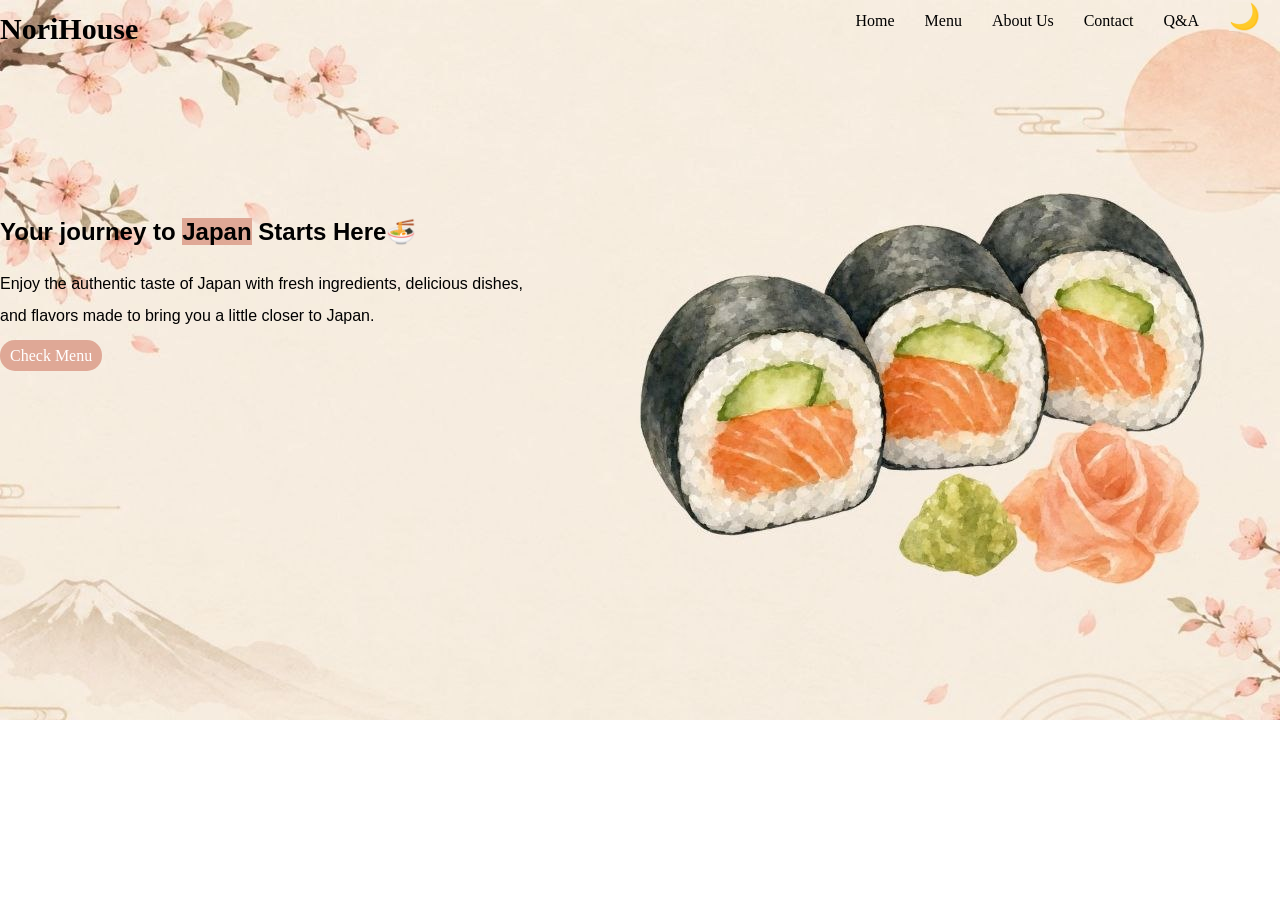
<file: index.html>
<!DOCTYPE html>
<html lang="en">
<head>
    <meta charset="UTF-8">
    <meta name="viewport" content="width=device-width, initial-scale=1.0">
    <title>Nori House</title>
    <link rel="stylesheet" href="style.css">

 
     
     
</head>
<body>
   
    <header>
        <h3 class="H3" >NoriHouse</h3>
        <ul>
           <li><a href="#hero-section" class="A"  > Home </a></li>  
           <li> <a href="menu.html" class="A">  Menu </a> </li>  
           <li> <a href="WhyChooseNoriHouse.html" class="A"> About Us </a></li> 
           <li>  <a href="contact.html" class="A">  Contact </a></li>
            <li>  <a href="questions&answers.html" class="A">  Q&A</a></li>
           <li> <button id="butt">🌙</button></li>
            
        </ul>
    </header>
    <section class="hero-section">
        <div class="info-hero">
            <h1>Your journey to <mark>Japan</mark> Starts Here🍜</h1>
            <div>
                <p>Enjoy the authentic taste of Japan with fresh ingredients, delicious
                   dishes,<br> and flavors made to bring you a little closer to Japan.
                </p>
            <a href="menu.html"  >Check Menu</a>
            </div>

        </div>

    </section>
 
    <script src="script.js" defer></script>
    
</body>
</html>
</file>
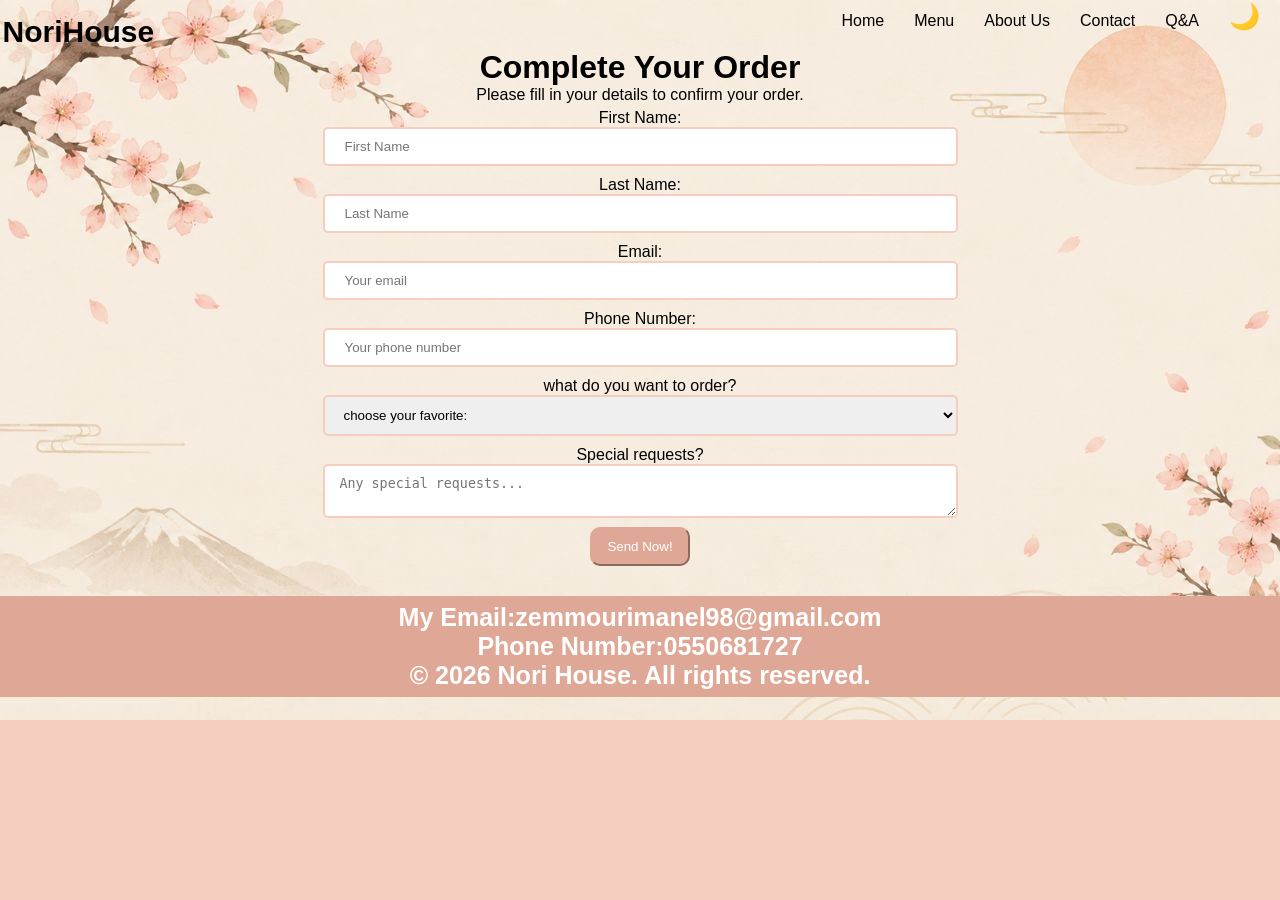
<file: contact.html>
<!DOCTYPE html>
<html lang="en">
<head>
    <meta charset="UTF-8">
    <meta name="viewport" content="width=device-width, initial-scale=1.0">
    <title>Order Now</title>
    <link rel="stylesheet" href="contact.css">
     
</head>
<body>
    <header>
        <h3 class="H3" >NoriHouse</h3>
        <ul>
           <li><a href="index.html" class="A"> Home </a></li>  
           <li> <a href="menu.html" class="A">  Menu </a> </li>  
           <li> <a href="WhyChooseNoriHouse.html" class="A"> About Us </a></li> 
           <li>  <a href="contact.html" class="A">  Contact </a></li>
            <li>  <a href="questions&answers.html" class="A">  Q&A</a></li>
           <li> <button id="butt">🌙</button></li>
            
        </ul>
    </header>
    <div class="container">
        <div class="box">
            <h1>Complete Your Order</h1>
            <p>Please fill in your details to confirm your order.</p>
            <form
                action="https://formspree.io/f/xbgdezzp"
                method="POST"
            >
                 
                <div class="box-element"> 
                <lable for="first-name">First Name:</lable><br>
                <input id="first-name" name="first_name" type="text" placeholder="First Name" required>
                </div>
                <div class="box-element">
                    <lable for="last-name">Last Name:</lable><br>
                    <input id="last-name" name="last_name"   type="text" placeholder="Last Name" required>
                </div>
                <div  class="box-element"> 
                <lable for="email">Email:</lable><br>
                <input id="email" type="email" name="email_user" placeholder="Your email" required>
                </div>
                <div  class="box-element">
                    <lable for="phone">Phone Number:</lable><br>
                    <input id="phone" type="number" placeholder="Your phone number" required>
                </div>
                <div  class="box-element">
                    <lable for="first-name">what do you want to order?</lable><br>
                    <select name="order">
                        <option>choose your favorite:</option>
                        <option>Nigiri</option>
                        <option>california sushi</option>
                        <option>Uramaki</option>
                        <option>Ramen</option>
                        <option>Miso soup</option>
                        <option>Soba</option>
                        <option>Chicken Teriyaki </option>
                        <option>Beef Gyudon</option>
                        <option>Moshi</option>
                        <option>Dorayaki</option>
                        <option>Matcha Ice Cream</option>
                    </select>
                </div>
                <div  class="box-element">
                    <label for="requests">Special requests?</label><br>
                    <textarea id="requests" name="request" placeholder="Any special requests..."></textarea>
                </div>
                <button type="submit" class="bu" >Send Now!</button>
                <footer>
                
                   <a href="">My Email:zemmourimanel98@gmail.com</a>
                   <p>Phone Number:0550681727</p>
                   <p>© 2026 Nori House. All rights reserved.</p>
                 
                </footer>

            </form>

        </div>

    </div>
    <script src="script.js" defer></script>
    
</body>
</html>
</file>
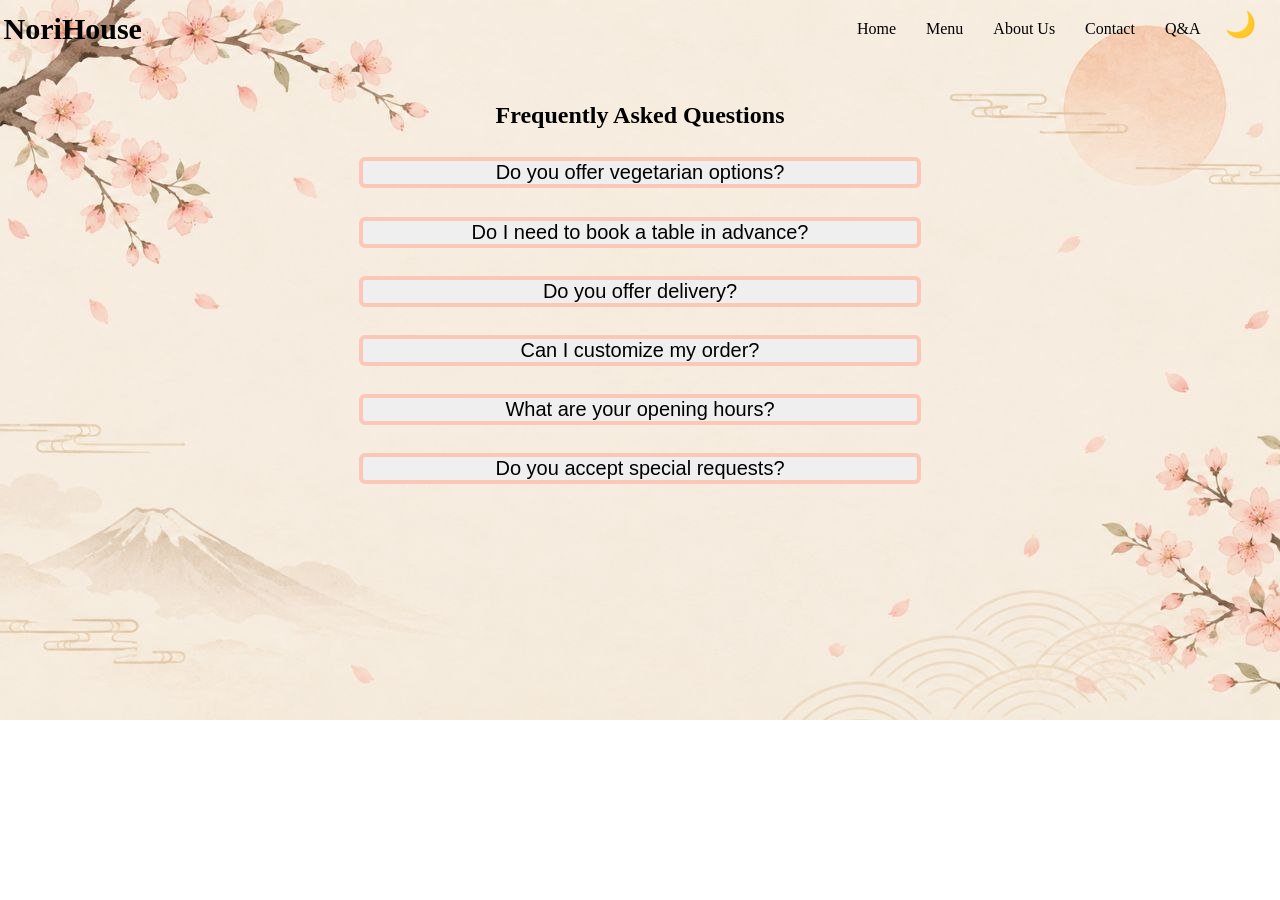
<file: questions&answers.html>
<!DOCTYPE html>
<html lang="en">
<head>
    <meta charset="UTF-8">
    <meta name="viewport" content="width=device-width, initial-scale=1.0">
    <title>Document</title>
    <link rel="stylesheet" href="questions&answers.css">
</head>
<body>
    <div class="container"> 
    <header>
        <h3 class="H3" >NoriHouse</h3>
        <ul>
           <li><a href="index.html" class="A"> Home </a></li>  
           <li> <a href="menu.html" class="A">  Menu </a> </li>  
           <li> <a href="WhyChooseNoriHouse.html" class="A"> About Us </a></li> 
           <li>  <a href="contact.html" class="A">  Contact </a></li>
            <li>  <a href="questions&answers.html" class="A">  Q&A</a></li>
           <li> <button id="butt">🌙</button></li>
            
        </ul>
    </header>
    <section class="content"> 
     
        <h1 class="H1">Frequently Asked Questions</h1>
        <div class="itm"> 
        <button class="question">
            <p>Do you offer vegetarian options?</p>
        </button>
            <div class="answer">
                <p>Yes, we offer a variety of vegetarian dishes and options.</p>
            </div>
         
        </div>
        <div class="itm"> 
        <button class="question">
            <p>Do I need to book a table in advance?</p>
        </button>
            <div class="answer">
                <p>Reservations are recommended, especially during busy hours.</p>
            </div>
        </div>
        <div class="itm"> 
        <button class="question">
            <p>Do you offer delivery?</p>
        </button>
            <div class="answer">
                <p>Yes, we offer delivery to selected areas.</p>
            </div>
         </div>
        <div class="itm"> 
        <button  class="question">
            <p>Can I customize my order?</p>
        </button>
            <div class="answer">
                <p>Some dishes can be customized. Please ask our staff when ordering.</p>
            </div>
        
        </div>
        <div class="itm"> 
        <button class="question">
            <p>What are your opening hours?</p>
        </button>
            <div class="answer">
                <p>We are open daily from 11:00 AM to 11:00 PM.</p>
            </div>
         
        </div>
        <div class="itm"> 
        <button class="question">
            <p>Do you accept special requests?</p>
        </button>
            <div class="answer">
                <p>Yes, please let our staff know about your request when booking or ordering.</p>
            </div>
        
       </div>
    </div>
    </section>

 











    <script src="script2.js" defer></script>
    <script src="script.js" defer></script>
</body>
</html>
</file>
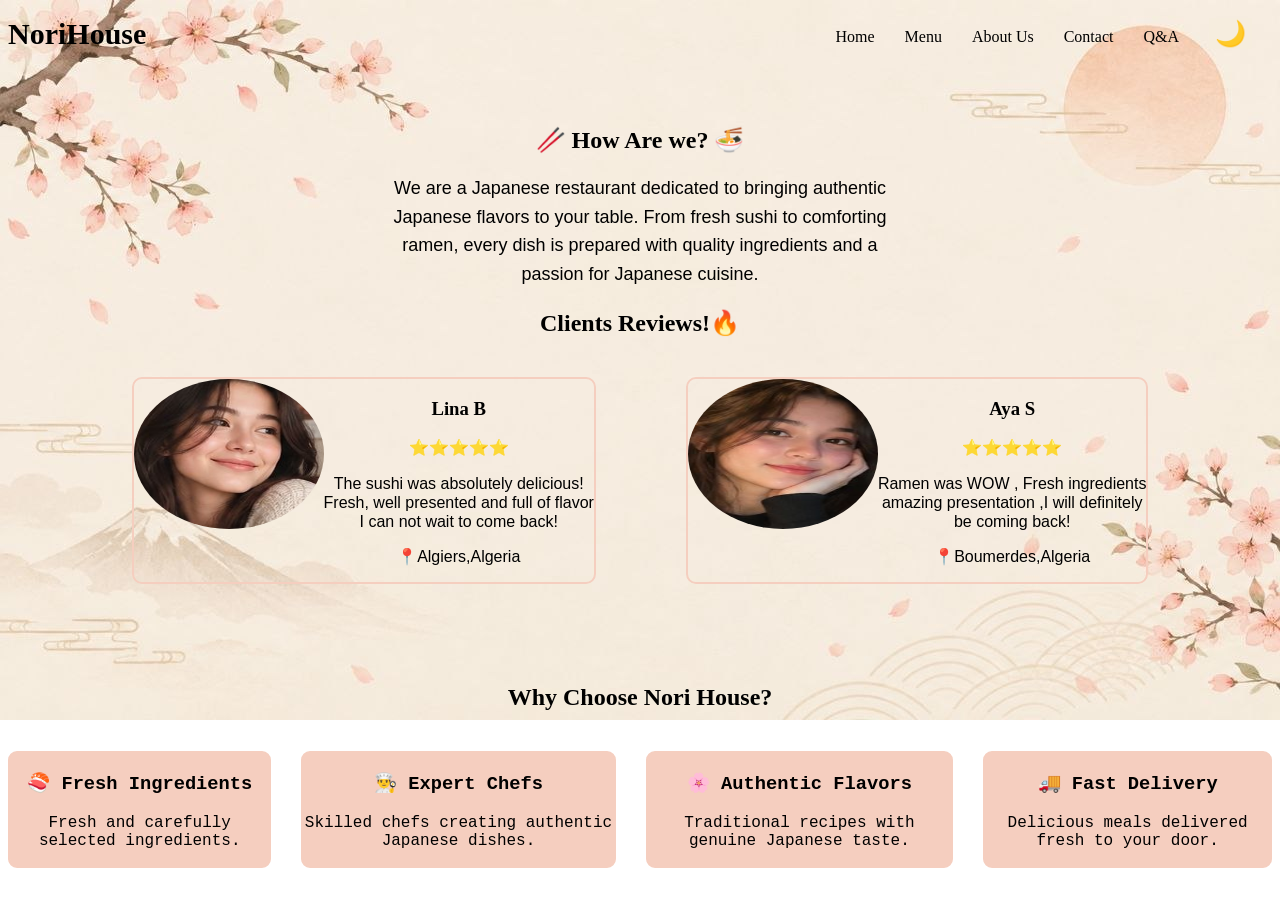
<file: WhyChooseNoriHouse.html>
<!DOCTYPE html>
<html lang="en">
<head>
    <meta charset="UTF-8">
    <meta name="viewport" content="width=device-width, initial-scale=1.0">
    <title>Document</title>
    <link rel="stylesheet" href="whychoosenorihouse.css">
    <script src="script.js" defer></script>
</head>
<body>
    <header>
        <h3 class="H3" >NoriHouse</h3>
        <ul>
           <li><a href="index.html" class="A"> Home </a></li>  
           <li> <a href="menu.html" class="A">  Menu </a> </li>  
           <li> <a href="WhyChooseNoriHouse.html" class="A"> About Us </a></li> 
           <li>  <a href="contact.html" class="A">  Contact </a></li>
            <li>  <a href="questions&answers.html" class="A">  Q&A</a></li>
           <li> <button id="butt">🌙</button></li>
            
        </ul>
    </header>
    <section class="how-are-we">
        <h1>🥢 How Are we? 🍜</h1>
        <p>
            We are a Japanese restaurant dedicated to bringing authentic<br>
            Japanese flavors to your table. From fresh sushi to comforting<br>
            ramen, every dish is prepared with quality ingredients and a <br>
            passion for Japanese cuisine.
        </p>
    </section>
     <section class="why-choose-us">
        <h1>Clients Reviews!🔥</h1>
        <div class="reviews">
              <div class="client">

                <img class="img-client" src="photo_2026-09-21_23-38-47.jpg" alt="lina">
                <div> 
                <h3>Lina B</h3>
                <p>⭐⭐⭐⭐⭐</p>
                <p>The sushi was absolutely delicious!<br>Fresh, well presented and full of flavor
                <br>I can not wait to come back!</p>
                <p>📍Algiers,Algeria</p>
                </div>
              </div>
              <div class="client">
                <img class="img-client"  src="photo_2026-09-21_23-39-45.jpg" alt="Aya">
                <div> 
                <h3>Aya S</h3>
                <p>⭐⭐⭐⭐⭐</p>
                <p>Ramen was WOW , Fresh ingredients<br>
                amazing presentation ,I will definitely<br> be coming back!</p>
                <p>📍Boumerdes,Algeria</p>
                </div>


              </div>

        </div>
        <h1 class="h1-why-choose">Why Choose Nori House?</h1>
        <div class="why-flex">  
        <div class="why">
            <h3>🍣 Fresh Ingredients </h3>
            <p> Fresh and carefully selected ingredients.</p>
        </div>
        <div class="why">
             <h3>👨‍🍳 Expert Chefs   </h3>
            <p>  Skilled chefs creating authentic Japanese dishes.  </p>

        </div>
        <div class="why">
            <h3> 🌸 Authentic Flavors </h3>
            <p> Traditional recipes with genuine Japanese taste.  </p>

        </div>
         <div class="why">
            <h3>🚚 Fast Delivery   </h3>
            <p>  Delicious meals delivered fresh to your door. </p>

        </div>
        </div>



        

    </section>
    
    
</body>
</html>
</file>
<file: style.css>
*{
    margin: 0;
    padding: 0;
    box-sizing: border-box;
}
header{
    display: flex;
    justify-content: space-between;
    margin-top: 12px;

}
ul{
    display: flex;
    gap: 30px;
    margin-right: 20px;
    list-style: none;
    
}
body {
    background-image: url("photo_2026-09-22_16-26-44.jpg");
    background-size: 100%;
    background-repeat: no-repeat;
    
     
}
 
header a{
    text-decoration: none;
    color: black;
}
header h3{
    font-size: 30px;

}
 
mark{
    background-color: #DFA896;
}

.info-hero{
    margin-top: 150px;
    line-height: 3;
     
}
.info-hero h1{
    font-family: 'Gill Sans', 'Gill Sans MT', Calibri, 'Trebuchet MS', sans-serif;

}
.info-hero p{
    font-family: Arial, Helvetica, sans-serif;
    line-height: 2;
}
.info-hero a{
    border-radius: 15px;
    background-color: #DFA896;
    color: white;
    text-decoration: none;
    padding: 7px 10px;
    margin-top: 20px;
}
.btn{
    border-radius: 7px;
    background-color: #DFA896;
    color: white;
    width: 90px;
    text-align: center;
    height: 20px;

}
ul button{
    border: none;
 
    background-color: #F6EDDE;
    font-size: 25px;
    position: relative;
    bottom: 10px;
    cursor: pointer;
}
 
body.dark-mode{ 
    background-image: url( "photo_2026-09-22_16-26-33.jpg");
    background-size: 100%;
    background-repeat: no-repeat;
    background-attachment: fixed;
}
 
body.dark-mode .A {
    color: white;

} 
body.dark-mode .H3{
    color: white;
}
body.dark-mode .info-hero{
    color: white;
}
@media(max-width:768px){
    
    body{
        background-size: 100% 600px;
    }
    body.dark-mode{
        background-size: 100% 600px;
    }
        .info-hero h1{
        font-size: 30px;
    }
    ul{
       display: flex;
       gap: 15px;
    }
    .H3{
        position: relative;
        bottom: 10px;
    }
 
     
 
}
</file>
<file: contact.css>
*{
    margin: 0;
    padding: 0;
    box-sizing: border-box;
}
body{
     
     
    font-family: Arial, Helvetica, sans-serif;
    background-color:#F5CEBF;
    background-image: url("photo_2026-09-22_13-52-48.jpg");
    background-size: 100%;
    background-repeat: no-repeat;
    background-attachment: fixed;
     
     

    
}
.box{
    text-align: center;
     
   
}
 
 
input  {
    border-radius: 5px;
    padding: 10px 20px;
    width: 50%;
    border: 2px solid #F5CEBF;
}
 
 textarea{
    border-radius: 5px;
    padding: 10px 15px;
    width: 50%;
    border: 2px solid #F5CEBF;
}
select{
    border-radius: 5px;
    padding: 10px 15px;
    width: 50%;
    border: 2px solid #F5CEBF;
}
 
.box-element{
    padding: 5px;
}
footer{    
    color: white;
    background-color: #DFA896;
    background-position: center;
    text-align: center;
    font-size: 25px;
    font-weight: bold;
    margin-top: 30px;
    padding: 7px 30px;
     

}
a{ 
    color: white;
    text-decoration: none;
}
.bu{
    border-radius: 10px;
    padding: 10px 15px;
    background-color:#DFA896 ;
    color: white;
    border-color: #DFA896;
}
.bu:hover{
    background-color: pink;
    border-color: pink;
}
body.dark-mode{
    
    background-image: url( "photo_2026-09-22_16-26-57.jpg");
    background-size: 100%;
    background-repeat: no-repeat;
    background-attachment: fixed;
    color: white;
}
body.dark-mode A{
    color: white;
}
 
header{
    display: flex;
    justify-content: space-between;
    margin-top: 12px;

}
header ul{
    display: flex;
    gap:30px;
    margin-right: 20px;
    list-style: none;
    
}
header a{
    text-decoration: none;
    color: black;
}
header h3{
     
    font-family: Arial, Helvetica, sans-serif;
    font-size: 30px;
    margin-top: 0.2%;
    margin-left: 0.2%;
}
ul button{
    border: none;
 
    background-color: #F6EDDE;
    font-size: 25px;
    position: relative;
    bottom: 10px;
    cursor: pointer;
}
@media(max-width: 768px){
    body{
        background-size: 100% 600px;
    }
    body.dark-mode{
        background-size: 100% 600px;
    }
    header ul{
        display: flex;
        gap: 15px;
        margin-top: 15px;
        font-size: 14px;
        position: relative;
        right: 28px;
         
    }
    .box{
        margin-top: 30px;
         
    }
    
}
</file>
<file: questions&answers.css>
*{
    margin: 0;
    padding: 0;
    box-sizing: border-box;
}
body{
    display: flex;
    justify-content: center;
    align-items: center;
    background-image: url( "photo_2026-09-22_13-52-48.jpg");
    background-size: 100%;
    background-repeat: no-repeat;
    background-attachment: fixed;
    
}
.container .itm{
    text-align: center;
    margin-top: 5%;

  
}
body.dark-mode .container .itm{
    text-align: center;
    margin-top: 3%;
  
}


 
.question{
    border: 4px solid #FBC7B7 ;
    border-radius: 6px;
    width: 100%;
    cursor: pointer;
    font-size: 20px;
    font-family: Arial, Helvetica, sans-serif;
}
body.dark-mode .question{
    border: 4px solid #FBC7B7 ;
    border-radius: 6px;
    width: 40%;
    cursor: pointer;
    font-size: 20px;
    font-family: Arial, Helvetica, sans-serif;
    margin-top: -40px;
    
}
.answer{
    max-height: 0;
    overflow: hidden;
    font-size: 18px;
     
}
.itm.open .answer{
    max-height: 200px;
     
}
body.dark-mode{
    display: block;
    background-image: url( "photo_2026-09-22_16-26-57.jpg");
    background-size: 100%;
    background-repeat: no-repeat;
    background-attachment: fixed;
    color:white ;
}
 
body.dark-mode A {
    color: white;
}
body.dark-mode H3{
    color: white;
    margin-left: 360px; 
    display: flex;
    gap: 100px;
}
body.dark-mode .content{
    
    position: relative;
    bottom: 70px;
}
 
 
 
 
header{
    display: flex;
    margin-top: 12px;

}
header ul{
    display: flex;
    gap:30px;
    margin-right: 20px;
    list-style: none;
    position: relative;
    top: 8px;
    
}
header a{
    text-decoration: none;
    color: black;
    position: relative;
    left: 360px;
}
header h3{
    font-size: 30px;
    position: relative;
     
    right: 355px;
}
ul button{
    border: none;
 
    background-color: #F6EDDE;
    font-size: 25px;
    position: relative;
    bottom: 10px;
    left: 355px;
    cursor: pointer;

}
.H1{
     text-align: center;
}
@media(max-width: 768px){
    body{
        background-size: 100% 600px;
    }
    body.dark-mode{
        background-size: 100% 600px;
    }
    header ul{
        display: flex;
        gap: 15px;
        position: relative;
        right: 295px;
        margin-top: 6px;
    }
    header h3{
        position: relative;
        left: -40px;
    }
    
}
.content{
       margin-top:10%;
}
</file>
<file: whychoosenorihouse.css>
body{
    background-image: url("photo_2026-09-22_13-52-48.jpg");
    background-size: 100%;
    background-repeat: no-repeat;
    background-attachment: fixed;
     
}
.reviews{
    display: flex;
    justify-content: center;
    align-items: center;
    gap: 90px;
    border-radius: 10px;
     

}
.img-client{
    width: 190px;
    height: 150px;
    border-radius: 50%;

     
}
.why-choose-us h1{
    text-align: center;
    margin-bottom: 40px;
}
.client{
    border: 2px solid #F5CEBF;
    border-radius: 10px;
    text-align: center;
    display: flex;
    animation:zoomIn  1s ease-in;
}
@keyframes zoomIn  {
    from{
        opacity: 0;
    }
    to {
        opacity: 1;
    }
    
}
.client h3{
    font-weight: bold;
    
}
.client p{
    font-family: Arial, Helvetica, sans-serif;
    line-height: 1.2;
}
.why{
    border: 2px solid #F5CEBF;
    border-radius: 9px;
    background-color: #F5CEBF;
    text-align: center;
    font-family: 'Courier New', Courier, monospace;
    cursor: pointer;
 

}
.why:hover{
    transform: scale(1.05);
}
.why-flex{
    display: flex; 
    gap: 30px;
}
.h1-why-choose{
    margin-top: 100px;
}
.how-are-we{
    text-align: center;
}
.how-are-we p{
    font-family: Arial, Helvetica, sans-serif;
    line-height: 1.6;
    font-size: 18px;
}
body.dark-mode{
    display: block;
    background-image: url( "photo_2026-09-22_16-26-57.jpg");
    background-size: 100%;
    background-repeat: no-repeat;
    background-attachment: fixed;
    color:white ;
}
body.dark-mode .client{
    background-color: #996B73;
}
body.dark-mode .why{
    background-color: #996B73;
    border-color: #996B73;
}
body.dark-mode A{
    color: white;
}
 
header{
    display: flex;
    justify-content: space-between;
    margin-top: 12px;

}
header ul{
    display: flex;
    gap:30px;
    margin-right: 20px;
    list-style: none;
    
}
header a{
    text-decoration: none;
    color: black;
}
header h3{
    font-size: 30px;
    position: relative;
    bottom: 25px;
}
ul button{
    border: none;
 
    background-color: #F6EDDE;
    font-size: 25px;
    position: relative;
    bottom: 10px;
    cursor: pointer;
}
@media(max-width: 768px){
    body{
        background-size: 100% 600px;
    }
    body.dark-mode{
        background-size: 100% 600px;
    }
    .img-client{
        width: 170px;
        height: 100px;
    }
    .client p{
        line-height: 1;
        font-size: 13px;
    }
    .client{
        width: 200px;
        height: 250px;
    }
    .why{
        
        height: 250px;
    }
    .why-flex{
        display: flex;
        gap: 10px;
        
    }
    header ul{
        display: flex;
        gap: 15px;
    }
  
}
</file>
